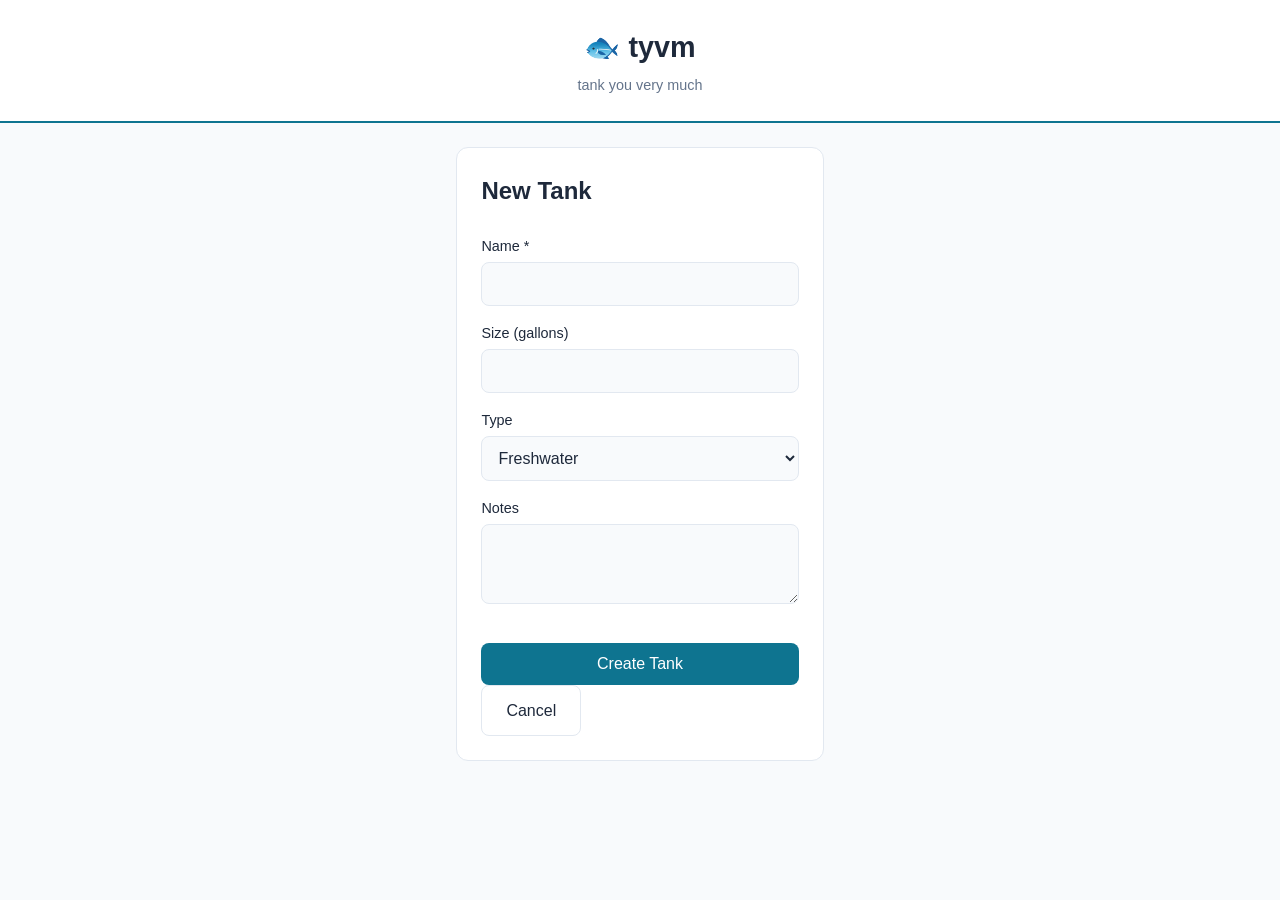
<file: templates/base.html>
<!DOCTYPE html>
<html lang="en">
<head>
    <meta charset="UTF-8">
    <meta name="viewport" content="width=device-width, initial-scale=1.0">
    <title>tyvm — tank you very much</title>
    <link rel="stylesheet" href="/static/style.css">
    <link rel="manifest" href="/static/manifest.json">
    <meta name="theme-color" content="#0e7490">
</head>
<body>
    <header>
        <h1>🐟 tyvm</h1>
        <p>tank you very much</p>
    </header>
    <main>
        <form method="POST" action="/tanks">
            <h2>New Tank</h2>
            <label>
                Name *
                <input type="text" name="name" required>
            </label>
            <label>
                Size (gallons)
                <input type="number" name="size_gallons" step="0.1" min="0">
            </label>
            <label>
                Type
                <select name="tank_type">
                    <option value="freshwater">Freshwater</option>
                    <option value="saltwater">Saltwater</option>
                    <option value="brackish">Brackish</option>
                </select>
            </label>
            <label>
                Notes
                <textarea name="notes" rows="3"></textarea>
            </label>
            <button type="submit">Create Tank</button>
            <a href="/" class="button-link">Cancel</a>
        </form>
    </main>
    <script src="/static/sw.js"></script>
</body>
</html>
</file>
<file: static/style.css>
* {
    margin: 0;
    padding: 0;
    box-sizing: border-box;
}

:root {
    --bg: #f8fafc;
    --surface: #ffffff;
    --surface-hover: #f1f5f9;
    --text: #1e293b;
    --text-muted: #64748b;
    --accent: #0e7490;
    --accent-hover: #0891b2;
    --border: #e2e8f0;
    --success: #22c55e;
    --warning: #f59e0b;
    --danger: #ef4444;
}

body {
    font-family: -apple-system, BlinkMacSystemFont, "Segoe UI", Roboto, "Helvetica Neue", Arial, sans-serif;
    background: var(--bg);
    color: var(--text);
    line-height: 1.6;
    padding: 0;
    margin: 0;
    min-height: 100vh;
    display: flex;
    flex-direction: column;
}

main {
    flex: 1;
}

.site-footer {
    margin-top: 2rem;
    padding: 1.25rem 1rem;
    border-top: 1px solid var(--border);
    background: var(--surface);
    color: var(--text-muted);
    font-size: 0.85rem;
    text-align: center;
}

.site-footer a {
    color: var(--accent);
    text-decoration: none;
}

.site-footer a:hover {
    text-decoration: underline;
}

header {
    background: var(--surface);
    padding: 1.5rem 1rem;
    border-bottom: 2px solid var(--accent);
    text-align: center;
}

header h1 {
    font-size: 1.8rem;
    margin-bottom: 0.25rem;
}

header h1 a {
    color: var(--text);
    text-decoration: none;
}

header p {
    color: var(--text-muted);
    font-size: 0.9rem;
}

main {
    max-width: 600px;
    margin: 0 auto;
    padding: 1.5rem 1rem;
}

.actions {
    margin-bottom: 1.5rem;
    display: flex;
    gap: 0.75rem;
}

.button, button {
    background: var(--accent);
    color: white;
    border: none;
    padding: 0.75rem 1.5rem;
    border-radius: 8px;
    font-size: 1rem;
    cursor: pointer;
    text-decoration: none;
    display: inline-block;
    text-align: center;
    transition: background 0.2s;
}

.button:hover, button:hover {
    background: var(--accent-hover);
}

.button-link {
    background: var(--surface);
    color: var(--text);
    border: 1px solid var(--border);
    padding: 0.75rem 1.5rem;
    border-radius: 8px;
    text-decoration: none;
    display: inline-block;
    text-align: center;
    transition: background 0.2s;
}

.button-link:hover {
    background: var(--surface-hover);
}

.tank-list {
    display: flex;
    flex-direction: column;
    gap: 1rem;
}

.tank-card {
    background: var(--surface);
    border: 1px solid var(--border);
    border-radius: 12px;
    padding: 1.25rem;
    transition: border-color 0.2s;
}

.tank-card:hover {
    border-color: var(--accent);
}

.tank-card h2 {
    font-size: 1.25rem;
    margin-bottom: 0.5rem;
}

.tank-card h2 a {
    color: var(--text);
    text-decoration: none;
}

.tank-meta {
    display: flex;
    gap: 0.75rem;
    margin-bottom: 0.5rem;
    font-size: 0.9rem;
    color: var(--text-muted);
}

.last-logged {
    font-size: 0.85rem;
    color: var(--text-muted);
    margin-top: 0.5rem;
}

.tank-header {
    margin-bottom: 1.5rem;
}

.tank-header h2 {
    font-size: 1.75rem;
    margin-bottom: 0.5rem;
}

.notes {
    color: var(--text-muted);
    margin-top: 0.5rem;
    font-size: 0.9rem;
}

form {
    background: var(--surface);
    border: 1px solid var(--border);
    border-radius: 12px;
    padding: 1.5rem;
}

form h2 {
    margin-bottom: 1.5rem;
}

label {
    display: block;
    margin-bottom: 1rem;
    font-size: 0.9rem;
    font-weight: 500;
}

input[type="text"],
input[type="number"],
select,
textarea {
    width: 100%;
    padding: 0.75rem;
    margin-top: 0.25rem;
    background: var(--bg);
    border: 1px solid var(--border);
    border-radius: 8px;
    color: var(--text);
    font-size: 1rem;
    font-family: inherit;
}

input:focus,
select:focus,
textarea:focus {
    outline: none;
    border-color: var(--accent);
}

button[type="submit"] {
    width: 100%;
    margin-top: 1rem;
}

.empty-state {
    text-align: center;
    color: var(--text-muted);
    padding: 3rem 1rem;
}

.parameters-section,
.observations-section {
    margin-top: 2rem;
}

.parameters-section h3,
.observations-section h3 {
    margin-bottom: 1rem;
    font-size: 1.25rem;
    color: var(--accent);
}

.parameter-card,
.observation-card {
    background: var(--surface);
    border: 1px solid var(--border);
    border-radius: 8px;
    padding: 1rem;
    margin-bottom: 0.75rem;
}

.param-date,
.obs-date {
    font-size: 0.85rem;
    color: var(--text-muted);
    margin-bottom: 0.5rem;
}

.param-values {
    display: flex;
    flex-wrap: wrap;
    gap: 0.75rem;
    font-size: 0.9rem;
}

.param-values span {
    background: var(--bg);
    padding: 0.25rem 0.75rem;
    border-radius: 4px;
    border: 1px solid var(--border);
}

.observation-form {
    margin-bottom: 1.5rem;
    padding: 1rem;
}

.observation-form textarea {
    margin-bottom: 0.75rem;
}

.observation-form button {
    width: auto;
    margin-top: 0;
}

@media (max-width: 375px) {
    main {
        padding: 1rem 0.75rem;
    }

    form {
        padding: 1rem;
    }

    .tank-card {
        padding: 1rem;
    }
}

.danger-zone {
    margin-top: 2rem;
    padding-top: 1rem;
    border-top: 1px solid #fee2e2;
}

.button-danger {
    background: #ef4444;
    color: white;
}

.button-danger:hover {
    background: #dc2626;
}

.sparklines-grid {
    display: flex;
    flex-wrap: wrap;
    gap: 1rem;
    margin-bottom: 1.5rem;
}

.spark-item {
    display: flex;
    flex-direction: column;
    align-items: center;
    gap: 0.25rem;
}

.spark-label {
    font-size: 0.7rem;
    color: #64748b;
    text-transform: uppercase;
    letter-spacing: 0.05em;
}

.sparkline {
    display: block;
}

@media (prefers-color-scheme: dark) {
    :root {
        --bg: #0a1628;
        --surface: #0f2035;
        --surface-hover: #1a2b47;
        --text: #e2e8f0;
        --text-muted: #94a3b8;
        --accent: #0e7490;
        --accent-hover: #0891b2;
        --border: #1e3a5f;
    }

    input[type="text"],
    input[type="number"],
    select,
    textarea {
        background: #0f2035;
        border-color: #1e3a5f;
    }

    a {
        color: #38bdf8;
    }
}

/* Stocking */
.livestock-section { margin-top: 2rem; }
.livestock-form { background: var(--surface); padding: 1rem; border-radius: 8px; border: 1px solid var(--border); margin-bottom: 1rem; }
.livestock-form textarea { width: 100%; margin-top: 0.5rem; padding: 0.5rem; border: 1px solid var(--border); border-radius: 6px; font-family: inherit; font-size: 0.95rem; background: var(--bg); color: var(--text); }
.livestock-row { display: flex; gap: 0.5rem; margin-bottom: 0.5rem; align-items: center; }
.livestock-row input[type=text] { flex: 1; padding: 0.5rem; border: 1px solid var(--border); border-radius: 6px; background: var(--bg); color: var(--text); }
.livestock-row input[type=number] { width: 5rem; padding: 0.5rem; border: 1px solid var(--border); border-radius: 6px; background: var(--bg); color: var(--text); }
.livestock-row input[type=date] { padding: 0.4rem; border: 1px solid var(--border); border-radius: 6px; background: var(--bg); color: var(--text); }
.inline-label { display: inline-flex; gap: 0.5rem; align-items: center; color: var(--text-muted); font-size: 0.9rem; }
.livestock-list { display: flex; flex-direction: column; gap: 0.5rem; }
.livestock-card { background: var(--surface); padding: 0.75rem 1rem; border-radius: 8px; border: 1px solid var(--border); display: grid; grid-template-columns: 1fr auto; gap: 0.25rem 1rem; align-items: start; }
.livestock-main { grid-column: 1; display: flex; flex-wrap: wrap; gap: 0.5rem; align-items: baseline; }
.livestock-qty { font-weight: 600; color: var(--accent); }
.livestock-species { font-weight: 500; }
.livestock-date { color: var(--text-muted); font-size: 0.85rem; }
.livestock-card .notes { grid-column: 1 / -1; margin-top: 0.25rem; color: var(--text-muted); font-size: 0.9rem; }
.livestock-delete { grid-column: 2; grid-row: 1; margin: 0; padding: 0; }
.livestock-delete button { background: transparent; color: var(--text-muted); border: none; font-size: 1.25rem; line-height: 1; padding: 0.25rem 0.5rem; cursor: pointer; border-radius: 4px; }
.livestock-delete button:hover { color: var(--danger); background: var(--surface-hover); }
</file>
